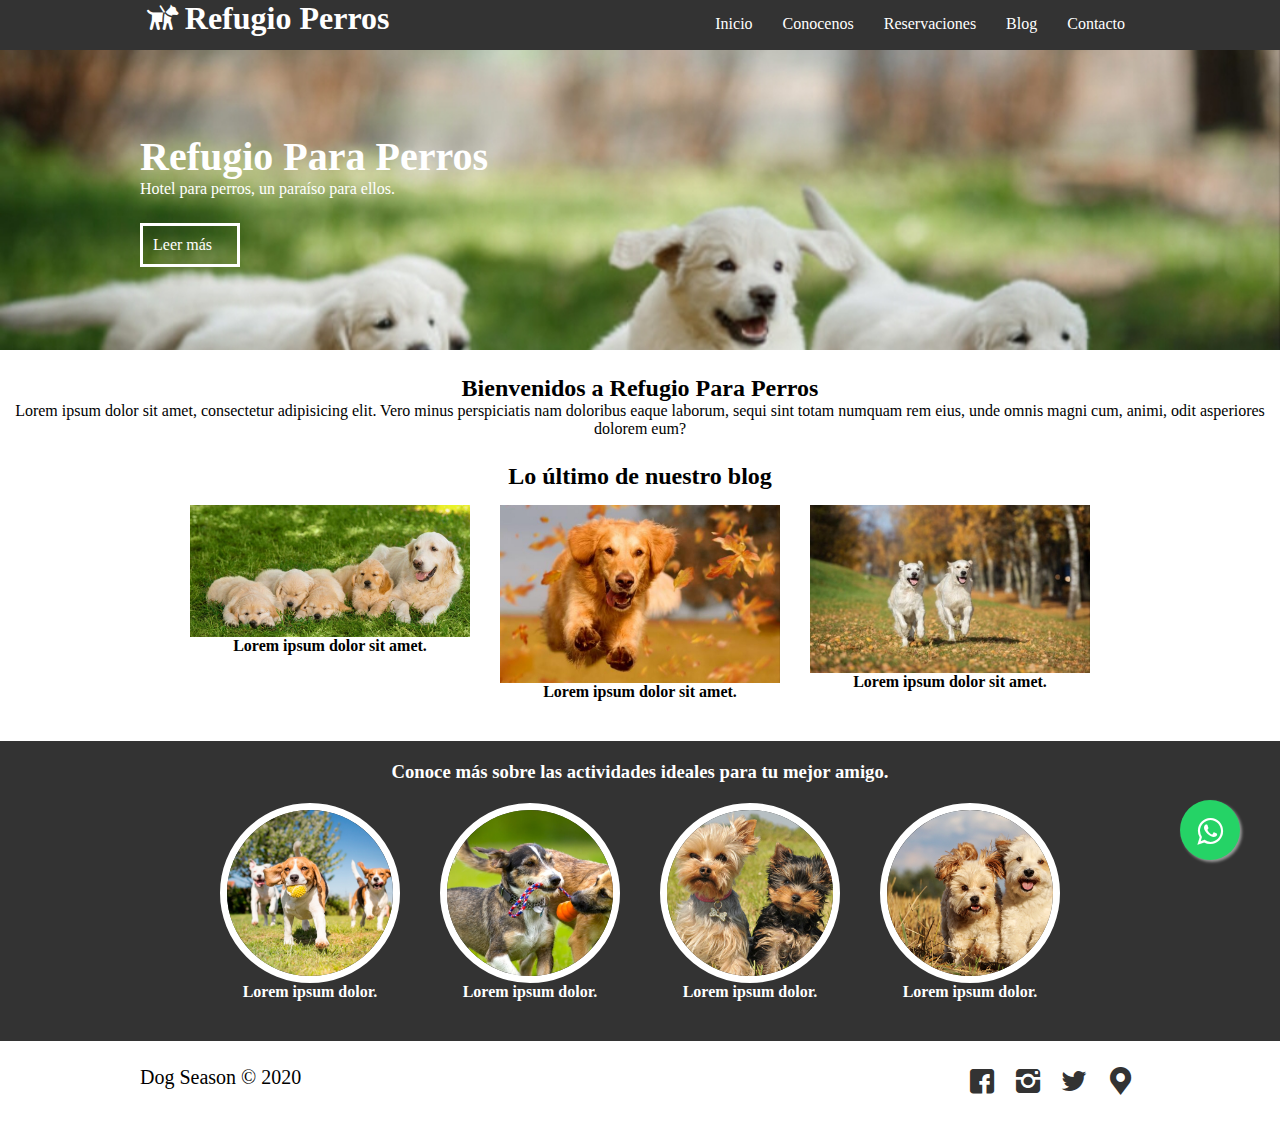
<file: index.html>
<!DOCTYPE html>
<html lang="en">
<head>
    <meta charset="UTF-8">
    <title>Dog Season</title>
    <meta name="viewport" content="width=device-width, user-scalable-no, initial-scale=1, maximum-scale=1, minimum-scale=1">
    <link rel="stylesheet" href="css/fontello.css">
    <link rel="stylesheet" href="css/estilos.css">
    <link rel="stylesheet" href="css/menu.css">
    <link rel="stylesheet" href="css/banner.css">
    <link rel="stylesheet" href="css/blog.css">
    <link rel="stylesheet" href="css/info.css">
     <link rel="stylesheet" href="css/style.css">
</head>
<body>

   <link rel="stylesheet" href="https://maxcdn.bootstrapcdn.com/font-awesome/4.5.0/css/font-awesome.min.css">
<a href="https://api.whatsapp.com/send?phone=5544866418&text=¡Hola! Necesito aber información sobre Dog Season." class="float" target="_blank">
<i class="fa fa-whatsapp my-float"></i>
</a>
   <header>
    <div class="contenedor">
        <h1 class="icon-dog">Refugio Perros</h1>
        <input type="checkbox" id="menu-bar">
        <label class="icon-menu" for="menu-bar"></label>
    <nav class="menu">
        <a href="index.html">Inicio</a>
         <a href="conocenos.html">Conocenos</a>
        <a href="reservaciones.html">Reservaciones</a>
        <a href="blog.html">Blog</a>
        <a href="contacto.html">Contacto</a>
       
    </nav>
    </div>
    </header>
    
    <main>
        <section id="banner">
            <img src="img/20200725_004445.jpg">
            <div class="contenedor">
            <h2>Refugio Para Perros</h2>
            <p>Hotel para perros, un paraíso para ellos.</p>
            
                <a href="">Leer más</a>
            </div>
        </section>
        
        <section id="bienvenidos">
            <h2>Bienvenidos a Refugio Para Perros</h2>
            <p>Lorem ipsum dolor sit amet, consectetur adipisicing elit. Vero minus perspiciatis nam doloribus eaque laborum, sequi sint totam numquam rem eius, unde omnis magni cum, animi, odit asperiores dolorem eum?</p>
        </section>
        <section id="blog">
            <h2>Lo último de nuestro blog</h2>
            <div class="contenedor">
                <article>
                    <img src="img/20200725_004424.jpg">
                    <h4>Lorem ipsum dolor sit amet.</h4>
                </article>
                <article>
                    <img src="img/20200725_004431.jpg">
                    <h4>Lorem ipsum dolor sit amet.</h4>
                </article>
                <article>
                    <img src="img/20200725_004438.jpg">
                    <h4>Lorem ipsum dolor sit amet.</h4>
                </article>
                
            </div>
        </section>
        
        <section id="info">
            <h3>Conoce más sobre las actividades ideales para tu mejor amigo.</h3>
         <div class="contenedor">
             <div class="info-pet">
                 <img src="img/perro1.jpg" alt="">
                 <h4>Lorem ipsum dolor.</h4>
             </div>
             <div class="info-pet">
                 <img src="img/perro2.jpg" alt="">
                 <h4>Lorem ipsum dolor.</h4>
             </div>
             <div class="info-pet">
                 <img src="img/perro3.jpg" alt="">
                 <h4>Lorem ipsum dolor.</h4>
             </div>
             <div class="info-pet">
                 <img src="img/perro4.jpg" alt="">
                 <h4>Lorem ipsum dolor.</h4>
             </div>
         </div>
        </section>
    </main>
    <footer>
        <div class="contenedor">
            <p class="copy"> Dog Season &copy; 2020</p>
            <div class="sociales">
                <a class="icon-facebook" href=""></a>
                <a class="icon-instagram" href=""></a>
                <a class="icon-twitter" href=""></a>
                <a class="icon-location" href=""></a>
            </div>
        </div>
    </footer>
      <script src="js/desplegar.js"></script>
</body>
</html>
</file>
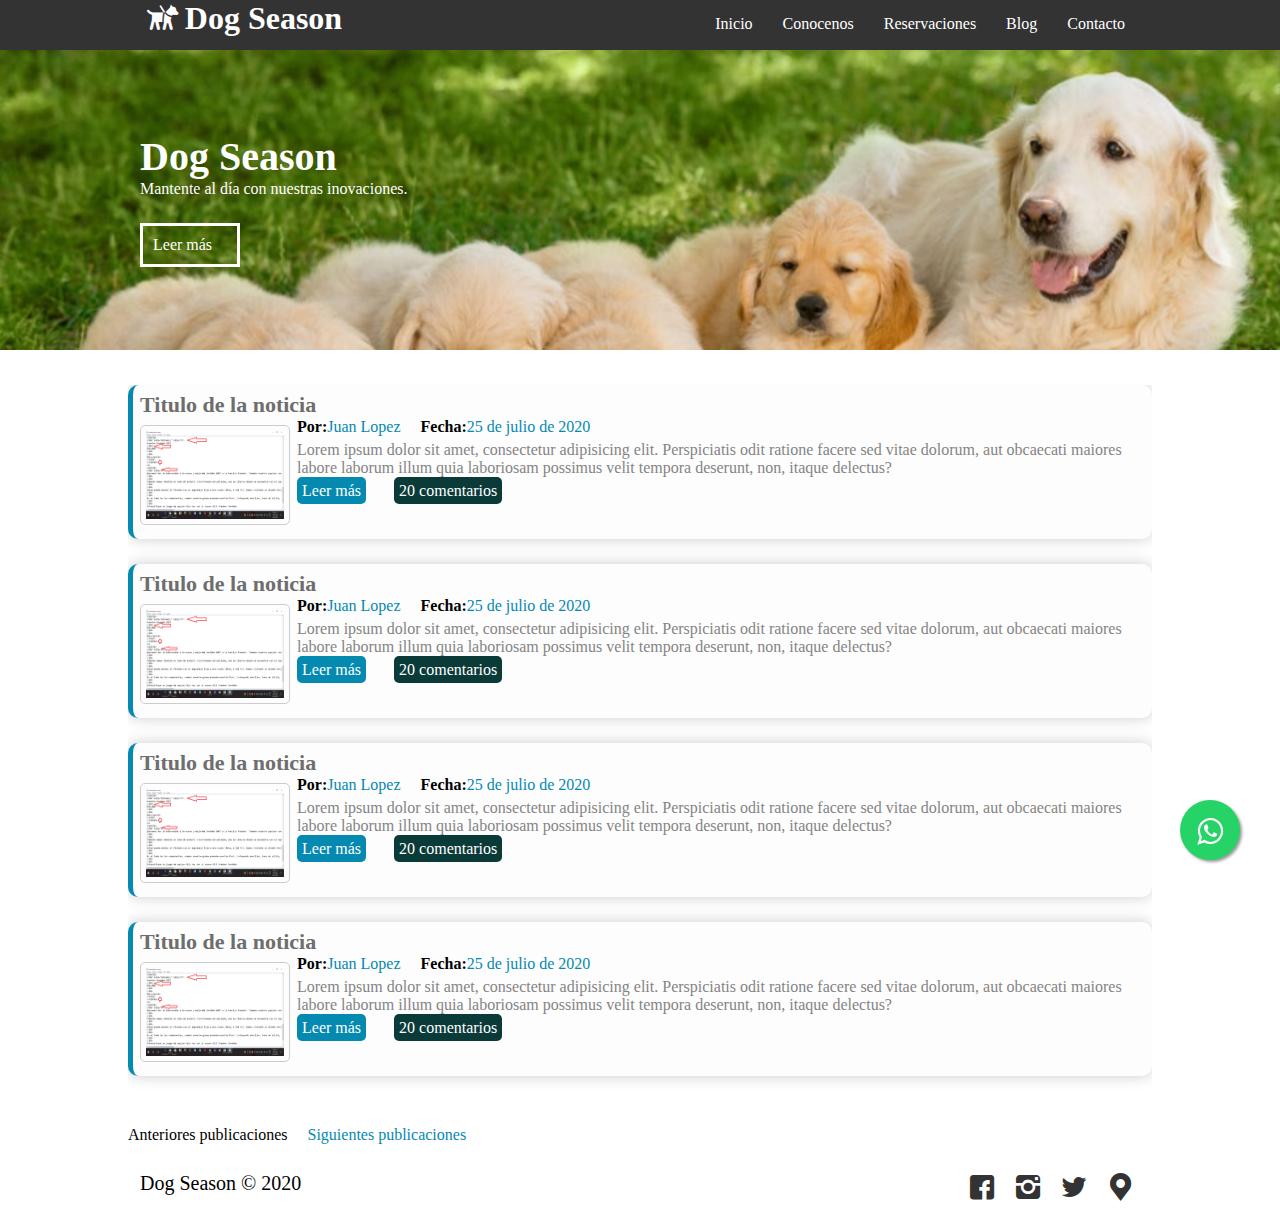
<file: blog.html>
<!DOCTYPE html>
<html lang="en">
<head>
    <meta charset="UTF-8">
    <title>Dog Season | Blog</title>
    <meta name="viewport" content="width=device-width, user-scalable-no, initial-scale=1, maximum-scale=1, minimum-scale=1">
    <link rel="stylesheet" href="css/fontello.css">
    <link rel="stylesheet" href="css/estilos.css">
    <link rel="stylesheet" href="css/menu.css">
    <link rel="stylesheet" href="css/banner.css">
    <link rel="stylesheet" href="css/blog.css">
    <link rel="stylesheet" href="css/info.css">
     <link rel="stylesheet" href="css/style.css">
</head>
<body>
   <link rel="stylesheet" href="https://maxcdn.bootstrapcdn.com/font-awesome/4.5.0/css/font-awesome.min.css">
<a href="https://api.whatsapp.com/send?phone=5544866418&text=¡Hola! Necesito aber información sobre Dog Season." class="float" target="_blank">
<i class="fa fa-whatsapp my-float"></i>
</a>
   <header>
    <div class="contenedor">
        <h1 class="icon-dog">Dog Season</h1>
        <input type="checkbox" id="menu-bar">
        <label class="icon-menu" for="menu-bar"></label>
    <nav class="menu">
        <a href="index.html">Inicio</a>
        <a href="conocenos.html">Conocenos</a>
        <a href="reservaciones.html">Reservaciones</a>
        <a href="blog.html">Blog</a>
        <a href="contacto.html">Contacto</a>
    </nav>
    </div>
    </header>
    
    <main>
        <section id="banner">
            <img src="img/20200725_004424.jpg">
            <div class="contenedor">
            <h2>Dog Season</h2>
            <p>Mantente al día con nuestras inovaciones.</p>
            <a href="">Leer más</a>
            </div>
        </section>
     
    
         <section class="principal">
             <section id="publicaciones">
                <!--Se pusieron estas clases con el objtivo de dividir los post en 2 columnas. Más adelante viene la otra. En caso de ser necesario se usarán-->
                 <article class="posteo">
                    <a href="" class="enlace-posteo"><h2 class="titulo-posteo">Titulo de la noticia</h2></a>
                     <img src="img/men3.png" class="img-posteo">
                     <p>
                         <strong>Por:</strong><span class="datos-publicaciones">Juan Lopez</span>
                         &nbsp; &nbsp;
                         <strong>Fecha:</strong><span class="datos-publicaciones">25 de julio de 2020</span>
                     </p>
                     <p class="txt-posteo">Lorem ipsum dolor sit amet, consectetur adipisicing elit. Perspiciatis odit ratione facere sed vitae dolorum, aut obcaecati maiores labore laborum illum quia laboriosam possimus velit tempora deserunt, non, itaque delectus?</p>
                    <a href="" class="leer-mas">Leer más</a> &nbsp; &nbsp; &nbsp;
                    <span class="num-comentarios">20 comentarios</span>
                 </article>
                  <article class="posteo">
                    <a href="" class="enlace-posteo"><h2 class="titulo-posteo">Titulo de la noticia</h2></a>
                     <img src="img/men3.png" class="img-posteo">
                     <p>
                         <strong>Por:</strong><span class="datos-publicaciones">Juan Lopez</span>
                         &nbsp; &nbsp;
                         <strong>Fecha:</strong><span class="datos-publicaciones">25 de julio de 2020</span>
                     </p>
                     <p class="txt-posteo">Lorem ipsum dolor sit amet, consectetur adipisicing elit. Perspiciatis odit ratione facere sed vitae dolorum, aut obcaecati maiores labore laborum illum quia laboriosam possimus velit tempora deserunt, non, itaque delectus?</p>
                    <a href="" class="leer-mas">Leer más</a> &nbsp; &nbsp; &nbsp;
                     <span class="num-comentarios">20 comentarios</span>
                 </article>
                 
                
                  <article class="posteo">
                    <a href="" class="enlace-posteo"><h2 class="titulo-posteo">Titulo de la noticia</h2></a>
                     <img src="img/men3.png" class="img-posteo">
                     <p>
                         <strong>Por:</strong><span class="datos-publicaciones">Juan Lopez</span>
                         &nbsp; &nbsp;
                         <strong>Fecha:</strong><span class="datos-publicaciones">25 de julio de 2020</span>
                     </p>
                     <p class="txt-posteo">Lorem ipsum dolor sit amet, consectetur adipisicing elit. Perspiciatis odit ratione facere sed vitae dolorum, aut obcaecati maiores labore laborum illum quia laboriosam possimus velit tempora deserunt, non, itaque delectus?</p>
                    <a href="" class="leer-mas">Leer más</a> &nbsp; &nbsp; &nbsp;
                     <span class="num-comentarios">20 comentarios</span>
                 </article>
                  <article class="posteo">
                    <a href="" class="enlace-posteo"><h2 class="titulo-posteo">Titulo de la noticia</h2></a>
                     <img src="img/men3.png" class="img-posteo">
                     <p>
                         <strong>Por:</strong><span class="datos-publicaciones">Juan Lopez</span>
                         &nbsp; &nbsp;
                         <strong>Fecha:</strong><span class="datos-publicaciones">25 de julio de 2020</span>
                     </p>
                     <p class="txt-posteo">Lorem ipsum dolor sit amet, consectetur adipisicing elit. Perspiciatis odit ratione facere sed vitae dolorum, aut obcaecati maiores labore laborum illum quia laboriosam possimus velit tempora deserunt, non, itaque delectus?</p>
                    <a href="" class="leer-mas">Leer más</a> &nbsp; &nbsp; &nbsp;
                     <span class="num-comentarios">20 comentarios</span>
                 </article>
             </section>
             <div class="paginacion">
                 <p>Anteriores publicaciones &nbsp; &nbsp; <a href="" class="enlace-paginacion">Siguientes publicaciones</a></p> &nbsp; &nbsp; 
             </div>
           
         </section>
    
     
     
     
    </main>
    <footer>
        <div class="contenedor">
            <p class="copy"> Dog Season &copy; 2020</p>
            <div class="sociales">
                <a class="icon-facebook" href=""></a>
                <a class="icon-instagram" href=""></a>
                <a class="icon-twitter" href=""></a>
                <a class="icon-location" href=""></a>
            </div>
        </div>
    </footer>
      <script src="js/desplegar.js"></script>
</body>
</html>
</file>
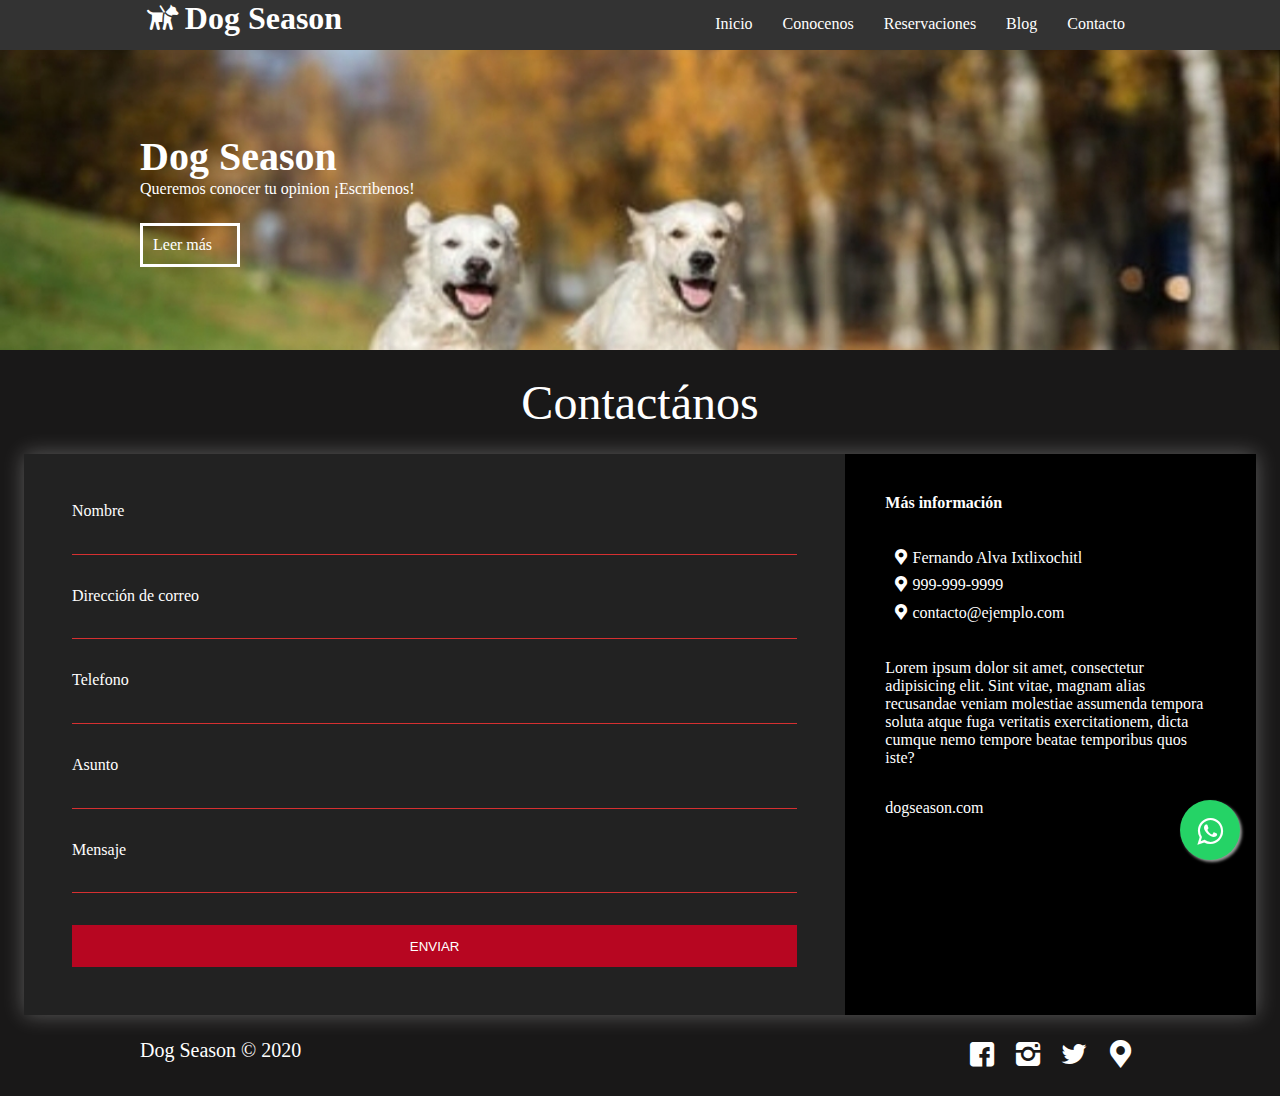
<file: contacto.html>
<!DOCTYPE html>
<html lang="en">
<head>
    <meta charset="UTF-8">
    <title>Dog Season | Contacto</title>
    <meta name="viewport" content="width=device-width, user-scalable-no, initial-scale=1, maximum-scale=1, minimum-scale=1">
    <link rel="stylesheet" href="css/fontello.css">
    <link rel="stylesheet" href="css/estilos.css">
    <link rel="stylesheet" href="css/menu.css">
    <link rel="stylesheet" href="css/banner.css">
    <link rel="stylesheet" href="css/blog.css">
    <link rel="stylesheet" href="css/info.css">
     <link rel="stylesheet" href="css/style.css">
    <link rel="stylesheet" href="css/contacto.css">
     <link rel="stylesheet" href="https://cdnjs.cloudflare.com/ajax/libs/animate.css/3.0.7/animate.min.css">
</head>
<body>
   <link rel="stylesheet" href="https://maxcdn.bootstrapcdn.com/font-awesome/4.5.0/css/font-awesome.min.css">
<a href="https://api.whatsapp.com/send?phone=5544866418&text=¡Hola! Necesito aber información sobre Dog Season." class="float" target="_blank">
<i class="fa fa-whatsapp my-float"></i>
</a>
   <header>
    <div class="contenedor">
        <h1 class="icon-dog">Dog Season</h1>
        <input type="checkbox" id="menu-bar">
        <label class="icon-menu" for="menu-bar"></label>
    <nav class="menu">
        <a href="index.html">Inicio</a>
         <a href="conocenos.html">Conocenos</a>
        <a href="reservaciones.html">Reservaciones</a>
        <a href="blog.html">Blog</a>
        <a href="contacto.html">Contacto</a>
    </nav>
    </div>
    </header>
    
    <main>
        <section id="banner">
            <img src="img/20200725_004438.jpg">
            <div class="contenedor">
            <h2>Dog Season</h2>
            <p>Queremos conocer tu opinion ¡Escribenos!</p>
            <a href="">Leer más</a>
            </div>
        </section>
        
                 
       <p class="titulo_contacto">Contactános</p> 
        <div class="content">
        <div class="contact-wrapper">
            <div class="contact-form">
                <form action="enviar.php" method="post" enctype="multipart/form-data">
                    <p><label for="">Nombre</label>
                        <input type="text" name="nombre" required>
                    </p>
                    <p><label for="">Dirección de correo</label>
                       <input type="email" name="correo" required>
                    </p>
                    <p><label for="">Telefono</label>
                      <input type="tel" name="telefono" pattern="[0 -9]{3} - [0 -9]{3} - [0 -9]{4}" required>
                    </p>
                    <p><label for="">Asunto</label>
                        <input type="text" name="asunto" required>
                    </p>
                    <p class="block"><label for="">Mensaje</label>
                    <input type="textarea" name="mensaje" required>
                    </p>
                    <p class="block">
                        <button type="submit">
                            Enviar
                        </button>
                    </p>
                </form>
            </div>
            <div class="contact-info">
                <h4>Más información</h4>
                <ul>
                <li class="icon-location">Fernando Alva Ixtlixochitl</li>
                <li class="icon-location" href="">999-999-9999</li>
                <li class="icon-location" href="">contacto@ejemplo.com</li>
                </ul>
                <p class="contacto-information">Lorem ipsum dolor sit amet, consectetur adipisicing elit. Sint vitae, magnam alias recusandae veniam molestiae assumenda tempora soluta atque fuga veritatis exercitationem, dicta cumque nemo tempore beatae temporibus quos iste?</p>
                <p class="contacto-information">dogseason.com</p>
            </div>
        </div>
         </div>
    
    </main>
    <footer>
        <div class="contenedor">
            <p class="copy"> Dog Season &copy; 2020</p>
            <div class="sociales">
                <a class="icon-facebook" href=""></a>
                <a class="icon-instagram" href=""></a>
                <a class="icon-twitter" href=""></a>
                <a class="icon-location" href=""></a>
            </div>
        </div>
    </footer>
      <script src="js/desplegar.js"></script>
</body>
</html>
</file>
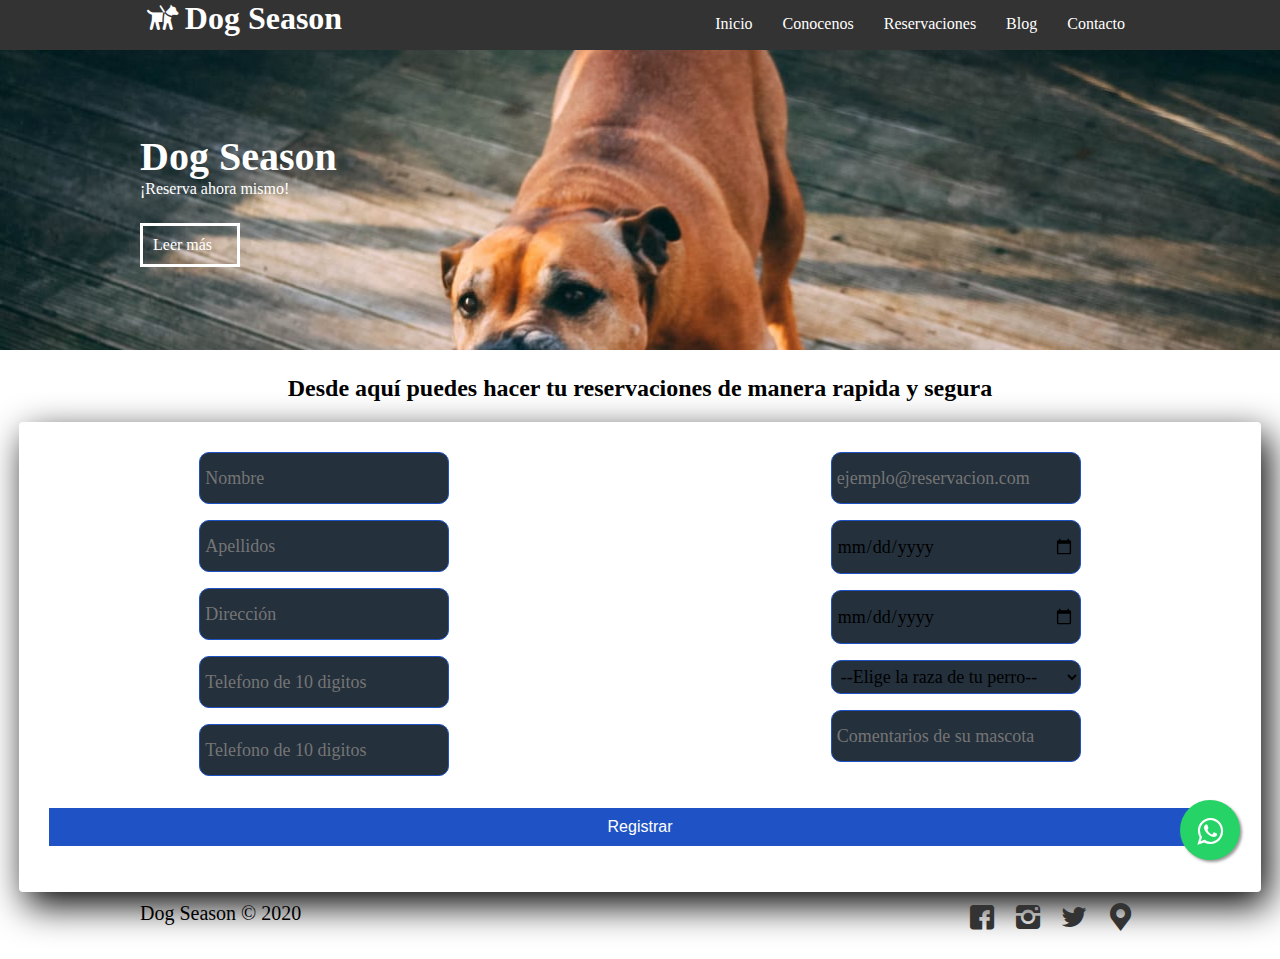
<file: reservaciones.html>
<!DOCTYPE html>
<html lang="en">
<head>
    <meta charset="UTF-8">
    <title>Dog Season | Reservaciones</title>
    <meta name="viewport" content="width=device-width, user-scalable-no, initial-scale=1, maximum-scale=1, minimum-scale=1">
    <link rel="stylesheet" href="css/fontello.css">
    <link rel="stylesheet" href="css/estilos.css">
    <link rel="stylesheet" href="css/menu.css">
    <link rel="stylesheet" href="css/banner.css">
    <link rel="stylesheet" href="css/blog.css">
    <link rel="stylesheet" href="css/info.css">
     <link rel="stylesheet" href="css/style.css">
     <link rel="stylesheet" href="css/reservaciones.css">
</head>
<body>
   <link rel="stylesheet" href="https://maxcdn.bootstrapcdn.com/font-awesome/4.5.0/css/font-awesome.min.css">
<a href="https://api.whatsapp.com/send?phone=5544866418&text=¡Hola! Necesito aber información sobre Dog Season." class="float" target="_blank">
<i class="fa fa-whatsapp my-float"></i>
</a>
   <header>
    <div class="contenedor">
        <h1 class="icon-dog">Dog Season</h1>
        <input type="checkbox" id="menu-bar">
        <label class="icon-menu" for="menu-bar"></label>
    <nav class="menu">
        <a href="index.html">Inicio</a>
         <a href="conocenos.html">Conocenos</a>
        <a href="reservaciones.html">Reservaciones</a>
        <a href="blog.html">Blog</a>
        <a href="contacto.html">Contacto</a>
    </nav>
    </div>
    </header>
    
    <main>
        <section id="banner">
            <img src="img/WhatsApp%20Image%202020-07-26%20at%2016.50.19%20(1).jpeg">
            <div class="contenedor">
            <h2>Dog Season</h2>
            <p>¡Reserva ahora mismo!</p>
            <a href="">Leer más</a>
            </div>
        </section>
        
      <!--Nombre, apellidos, direccion, telefono, correo, fecha de entrada, fecha de salida, raza, observaciones sobre la mascota--->
     <h2 class="tittle__reservacion">Desde aquí puedes hacer tu reservaciones de manera rapida y segura</h2>
    <section class="form-registro">
    <div class="columna--a">
<input type="text" name="nombre" class="input__reservaciones" placeholder="Nombre" required>
 
  
<input type="text" name="apellido" class="input__reservaciones" placeholder="Apellidos" required>

 
<input type="text" name="direccion" class="input__reservaciones" placeholder="Dirección" required>


<input type="tel" name="telefono" class="input__reservaciones" placeholder="Telefono de 10 digitos" pattern="[0 -9]{3}-[0 -9]{3}-[0 -9]{4}" required>

 
<input type="tel" name="telefono2" class="input__reservaciones" placeholder="Telefono de 10 digitos" pattern="[0 -9]{3}-[0 -9]{3}-[0 -9]{4}">
</div>

<div class="columna--b">
 
<input type="email" name="correo" class="input__reservaciones" placeholder="ejemplo@reservacion.com" required>

 
<input type="date" name="fecha-entrada" class="input__reservaciones" placeholder="Fecha de llegada" required>


<input type="date" name="fecha-salida" class="input__reservaciones" placeholder="Fecha de salida" required>

 
<select name="razas" id="" class="input__reservaciones">
   <option value="" class="seleccion__reservaciones">--Elige la raza de tu perro--</option>
    <option value="opcion1" class="seleccion__reservaciones">opcion 1</option>
    <option value="opcion2" class="seleccion__reservaciones">opcion 2</option>
    <option value="opcion3" class="seleccion__reservaciones">opcion 3</option>
    <option value="opcion4" class="seleccion__reservaciones">opcion 4</option>
</select>


<input type="textarea" name="observaciones" class="input__reservaciones" placeholder="Comentarios de su mascota" required>
</div>
    <p class="terminos">Estoy de acuerdo con los <a href="">Terminos y condiciones</a></p>
   <input type="submit" value="Registrar" class="boton">
    </section>
    </main>
    <footer>
        <div class="contenedor">
            <p class="copy"> Dog Season &copy; 2020</p>
            <div class="sociales">
                <a class="icon-facebook" href=""></a>
                <a class="icon-instagram" href=""></a>
                <a class="icon-twitter" href=""></a>
                <a class="icon-location" href=""></a>
            </div>
        </div>
    </footer>
      <script src="js/desplegar.js"></script>
</body>
</html>
</file>
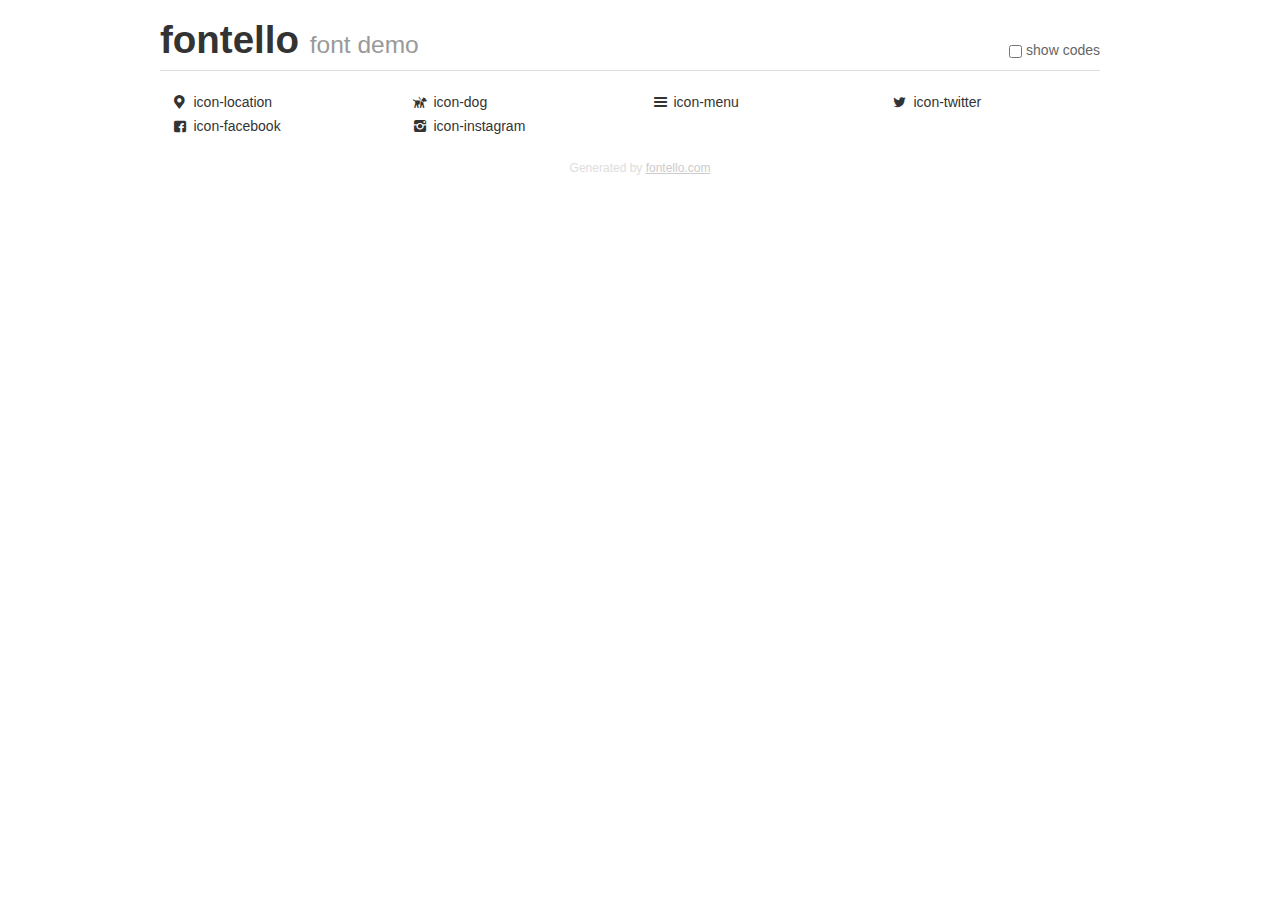
<file: fontello-45df0c2f/demo.html>
<!DOCTYPE html>
<html>
  <head><!--[if lt IE 9]><script language="javascript" type="text/javascript" src="//html5shim.googlecode.com/svn/trunk/html5.js"></script><![endif]-->
    <meta charset="UTF-8"><style>/*
 * Bootstrap v2.2.1
 *
 * Copyright 2012 Twitter, Inc
 * Licensed under the Apache License v2.0
 * http://www.apache.org/licenses/LICENSE-2.0
 *
 * Designed and built with all the love in the world @twitter by @mdo and @fat.
 */
.clearfix {
  *zoom: 1;
}
.clearfix:before,
.clearfix:after {
  display: table;
  content: "";
  line-height: 0;
}
.clearfix:after {
  clear: both;
}
html {
  font-size: 100%;
  -webkit-text-size-adjust: 100%;
  -ms-text-size-adjust: 100%;
}
a:focus {
  outline: thin dotted #333;
  outline: 5px auto -webkit-focus-ring-color;
  outline-offset: -2px;
}
a:hover,
a:active {
  outline: 0;
}
button,
input,
select,
textarea {
  margin: 0;
  font-size: 100%;
  vertical-align: middle;
}
button,
input {
  *overflow: visible;
  line-height: normal;
}
button::-moz-focus-inner,
input::-moz-focus-inner {
  padding: 0;
  border: 0;
}
body {
  margin: 0;
  font-family: "Helvetica Neue", Helvetica, Arial, sans-serif;
  font-size: 14px;
  line-height: 20px;
  color: #333;
  background-color: #fff;
}
a {
  color: #08c;
  text-decoration: none;
}
a:hover {
  color: #005580;
  text-decoration: underline;
}
.row {
  margin-left: -20px;
  *zoom: 1;
}
.row:before,
.row:after {
  display: table;
  content: "";
  line-height: 0;
}
.row:after {
  clear: both;
}
[class*="span"] {
  float: left;
  min-height: 1px;
  margin-left: 20px;
}
.container,
.navbar-static-top .container,
.navbar-fixed-top .container,
.navbar-fixed-bottom .container {
  width: 940px;
}
.span12 {
  width: 940px;
}
.span11 {
  width: 860px;
}
.span10 {
  width: 780px;
}
.span9 {
  width: 700px;
}
.span8 {
  width: 620px;
}
.span7 {
  width: 540px;
}
.span6 {
  width: 460px;
}
.span5 {
  width: 380px;
}
.span4 {
  width: 300px;
}
.span3 {
  width: 220px;
}
.span2 {
  width: 140px;
}
.span1 {
  width: 60px;
}
[class*="span"].pull-right,
.row-fluid [class*="span"].pull-right {
  float: right;
}
.container {
  margin-right: auto;
  margin-left: auto;
  *zoom: 1;
}
.container:before,
.container:after {
  display: table;
  content: "";
  line-height: 0;
}
.container:after {
  clear: both;
}
p {
  margin: 0 0 10px;
}
.lead {
  margin-bottom: 20px;
  font-size: 21px;
  font-weight: 200;
  line-height: 30px;
}
small {
  font-size: 85%;
}
h1 {
  margin: 10px 0;
  font-family: inherit;
  font-weight: bold;
  line-height: 20px;
  color: inherit;
  text-rendering: optimizelegibility;
}
h1 small {
  font-weight: normal;
  line-height: 1;
  color: #999;
}
h1 {
  line-height: 40px;
}
h1 {
  font-size: 38.5px;
}
h1 small {
  font-size: 24.5px;
}
body {
  margin-top: 90px;
}
.header {
  position: fixed;
  top: 0;
  left: 50%;
  margin-left: -480px;
  background-color: #fff;
  border-bottom: 1px solid #ddd;
  padding-top: 10px;
  z-index: 10;
}
.footer {
  color: #ddd;
  font-size: 12px;
  text-align: center;
  margin-top: 20px;
}
.footer a {
  color: #ccc;
  text-decoration: underline;
}
.the-icons {
  font-size: 14px;
  line-height: 24px;
}
.switch {
  position: absolute;
  right: 0;
  bottom: 10px;
  color: #666;
}
.switch input {
  margin-right: 0.3em;
}
.codesOn .i-name {
  display: none;
}
.codesOn .i-code {
  display: inline;
}
.i-code {
  display: none;
}
@font-face {
      font-family: 'fontello';
      src: url('./font/fontello.eot?2939954');
      src: url('./font/fontello.eot?2939954#iefix') format('embedded-opentype'),
           url('./font/fontello.woff?2939954') format('woff'),
           url('./font/fontello.ttf?2939954') format('truetype'),
           url('./font/fontello.svg?2939954#fontello') format('svg');
      font-weight: normal;
      font-style: normal;
    }
     
     
    .demo-icon
    {
      font-family: "fontello";
      font-style: normal;
      font-weight: normal;
      speak: never;
     
      display: inline-block;
      text-decoration: inherit;
      width: 1em;
      margin-right: .2em;
      text-align: center;
      /* opacity: .8; */
     
      /* For safety - reset parent styles, that can break glyph codes*/
      font-variant: normal;
      text-transform: none;
     
      /* fix buttons height, for twitter bootstrap */
      line-height: 1em;
     
      /* Animation center compensation - margins should be symmetric */
      /* remove if not needed */
      margin-left: .2em;
     
      /* You can be more comfortable with increased icons size */
      /* font-size: 120%; */
     
      /* Font smoothing. That was taken from TWBS */
      -webkit-font-smoothing: antialiased;
      -moz-osx-font-smoothing: grayscale;
     
      /* Uncomment for 3D effect */
      /* text-shadow: 1px 1px 1px rgba(127, 127, 127, 0.3); */
    }
     </style>
    <link rel="stylesheet" href="css/animation.css"><!--[if IE 7]><link rel="stylesheet" href="css/" + font.fontname + "-ie7.css"><![endif]-->
    <script>
      function toggleCodes(on) {
        var obj = document.getElementById('icons');
      
        if (on) {
          obj.className += ' codesOn';
        } else {
          obj.className = obj.className.replace(' codesOn', '');
        }
      }
      
    </script>
  </head>
  <body>
    <div class="container header">
      <h1>fontello <small>font demo</small></h1>
      <label class="switch">
        <input type="checkbox" onclick="toggleCodes(this.checked)">show codes
      </label>
    </div>
    <div class="container" id="icons">
      <div class="row">
        <div class="the-icons span3" title="Code: 0xe800"><i class="demo-icon icon-location">&#xe800;</i> <span class="i-name">icon-location</span><span class="i-code">0xe800</span></div>
        <div class="the-icons span3" title="Code: 0xe801"><i class="demo-icon icon-dog">&#xe801;</i> <span class="i-name">icon-dog</span><span class="i-code">0xe801</span></div>
        <div class="the-icons span3" title="Code: 0xf008"><i class="demo-icon icon-menu">&#xf008;</i> <span class="i-name">icon-menu</span><span class="i-code">0xf008</span></div>
        <div class="the-icons span3" title="Code: 0xf099"><i class="demo-icon icon-twitter">&#xf099;</i> <span class="i-name">icon-twitter</span><span class="i-code">0xf099</span></div>
      </div>
      <div class="row">
        <div class="the-icons span3" title="Code: 0xf30e"><i class="demo-icon icon-facebook">&#xf30e;</i> <span class="i-name">icon-facebook</span><span class="i-code">0xf30e</span></div>
        <div class="the-icons span3" title="Code: 0xf32d"><i class="demo-icon icon-instagram">&#xf32d;</i> <span class="i-name">icon-instagram</span><span class="i-code">0xf32d</span></div>
      </div>
    </div>
    <div class="container footer">Generated by <a href="http://fontello.com">fontello.com</a></div>
  </body>
</html>
</file>
<file: css/fontello.css>
@font-face {
  font-family: 'fontello';
  src: url('../font/fontello.eot?10746186');
  src: url('../font/fontello.eot?10746186#iefix') format('embedded-opentype'),
       url('../font/fontello.woff2?10746186') format('woff2'),
       url('../font/fontello.woff?10746186') format('woff'),
       url('../font/fontello.ttf?10746186') format('truetype'),
       url('../font/fontello.svg?10746186#fontello') format('svg');
  font-weight: normal;
  font-style: normal;
}
/* Chrome hack: SVG is rendered more smooth in Windozze. 100% magic, uncomment if you need it. */
/* Note, that will break hinting! In other OS-es font will be not as sharp as it could be */
/*
@media screen and (-webkit-min-device-pixel-ratio:0) {
  @font-face {
    font-family: 'fontello';
    src: url('../font/fontello.svg?10746186#fontello') format('svg');
  }
}
*/
 
 [class^="icon-"]:before, [class*=" icon-"]:before {
  font-family: "fontello";
  font-style: normal;
  font-weight: normal;
  speak: never;
 
  display: inline-block;
  text-decoration: inherit;
  width: 1em;
  margin-right: .2em;
  text-align: center;
  /* opacity: .8; */
 
  /* For safety - reset parent styles, that can break glyph codes*/
  font-variant: normal;
  text-transform: none;
 
  /* fix buttons height, for twitter bootstrap */
  line-height: 1em;
 
  /* Animation center compensation - margins should be symmetric */
  /* remove if not needed */
  margin-left: .2em;
 
  /* you can be more comfortable with increased icons size */
  /* font-size: 120%; */
 
  /* Font smoothing. That was taken from TWBS */
  -webkit-font-smoothing: antialiased;
  -moz-osx-font-smoothing: grayscale;
 
  /* Uncomment for 3D effect */
  /* text-shadow: 1px 1px 1px rgba(127, 127, 127, 0.3); */
}
 
.icon-location:before { content: '\e800'; } /* '' */
.icon-dog:before { content: '\e801'; } /* '' */
.icon-menu:before { content: '\f008'; } /* '' */
.icon-twitter:before { content: '\f099'; } /* '' */
.icon-facebook:before { content: '\f30e'; } /* '' */
.icon-instagram:before { content: '\f32d'; } /* '' */
</file>
<file: css/estilos.css>
* {
    margin: 0;
    padding: 0;
    box-sizing: border-box;
}

body {
    font-family: cursive;
}

header {
    width: 100%;
    height: 50px;
    background: #333;
    color: #fff;
    position: fixed;
    top: 0;
    left: 0;
    z-index: 100;
}

.container {
    width: 100%;
    margin: auto;
}

.container--flex {
    display: flex;
    flex-wrap: wrap;
    justify-content: space-between;
    align-items: center;
}

.contenedor {
    width: 98%;
    margin: auto;
}

h1 {
    float: left;
}

header .contenedor {
    display: table;
}

section {
    width: 100%;
    margin-bottom: 25px;
}

#bienvenidos {
    text-align: center;
}

footer .contenedor {
    display: flex;
    flex-wrap: wrap;
    justify-content: center;
    padding-bottom: 25px;
}

.copy {
    font-size: 20px;
}

.sociales {
    width: 100%;
    text-align: center;
    font-size: 28px;
}

.sociales a {
    color: #333;
    text-decoration: none;
}

.column {
    
    width: 100%;
}



/*------------------estilos base------------------*/

img {
    
    display: block;
    width: 100%;
    max-width: 100%;
}


.container {
    
    width: 100%;
     margin: auto;
}


.container--flex{
    
    display: flex;
    flex-wrap: wrap;
    justify-content: space-between;
    align-items: center;
}

.column {
    
    width: 100%;
}


/*-------------------------------------estilos del menu-------------------------------------*/










/*-------------------------------------estilos de banner-------------------------------------*/

 
/*-------------------------------------estilos principales-------------------------------------*/

.group--color .container {
    background: rgba(260,114,144);
    color: white;
    padding: 10px;
    text-align: center;
}


.group__title {
    font-family: cursive;
    text-align: center;
    font-weight: 100;
    font-size: 1.8em;
    margin: 30px;  
}

.today-special .column {
    margin-bottom: 30px;
    text-align: center;
}

.today-special__img {
    margin: auto;
    max-width: 350px;
}




@media screen and (min-width:480px) {
.
    .column--50-25 {
        width: 49%;
        }
    .column--33 {
        width: 33%;
    }
    .main__about__description .column:nth-child(2) {
        padding: 20px;
        font-size: .9em;
    } }

@media screen and (min-width:768px) {
    
    .sociales {
        width: auto;
    }
    
    footer .contenedor {
        justify-content: space-between;
    }
    
 
     .column--50-25 {
        width: 24.5%;
    }
    .column__title {
        font-size: 1em;
    }
    .group__title {
        font-size: 2.2em;
    } 
    
}

@media screen and (min-width:1024px) {
    .contenedor {
        width: 1000px;
    }
    
        .group--color .container {
        margin-top: 30px;
        margin-bottom: 30px;
        padding: 20px;
    }    
    
    
    
}

@media screen and (min-width:1600px) {
    
    .container {
    width: 1400px;  
    } }
</file>
<file: css/menu.css>
#menu-bar {
    display: none;
}

header label {
    float: right;
    font-size: 28px;
    margin: 6px 0;
    cursor: pointer;
}

.menu {
    position: absolute;
    top: 50px;
    left: 0;
    width: 100%;
    height: 100hv;
    background: rgba(51,51,51,0.9);
    transition: all 0.5s;
    transform: translateX(-100%);
}

.menu a {
    display: block;
    color: #fff;
    height: 50px;
    text-decoration: none;
    padding: 15px;
    border-bottom: 1px solid rgba(255,255,255,0.5);
}

.menu a:hover {
    border-bottom: rgba(255,255,255,0.3);
}


#menu-bar:checked ~ .menu {
     transform: translateX(0%);
}

@media (min-width:1024px) {
    .menu {
        position: static;
        width: auto;
        height: auto;
        transform: translateX(0%);
        float: right;
        display: flex;
    }
    
    .menu a {
        border: none;
    }
    
    header label {
        display: none;
    }
    
    
}
</file>
<file: css/banner.css>
#banner {
    margin-top: 50px;
    position: relative;
}

#banner img {
    width: 100%;
    height: 100%;
}

#banner .contenedor {
    position: absolute;
    top: 50%;
    left: 50%;
    transform: translateX(-50%) translateY(-50%);
    color: #fff;
}

#banner h2 {
    font-size: 28px;
}

#banner a {
    display: block;
    width: 100px;
    color: #fff;
    text-decoration: none;
    padding: 10px;
    margin-top: 10px;
    border: 3px solid #fff;
}


#banner a:hover {
    background: rgba(51,51,51,0.5);
}

@media (min-width:480px) {
    #banner h2 {
        font-size: 40px;
    }
    
    #banner a {
        margin-top: 25px;
    }
}

@media (min-width:768px) {
    #banner {
        height: 300px;
        overflow: hidden;
    }
    
    #banner img {
        height: auto;
        margin-top: -100px;
    }
}

@media (min-width:1024) {
    
    #banner img {
        margin-top: -200px;
    }
}
</file>
<file: css/blog.css>
#blog h2, h3, h4 {
    text-align: center;
    
}

#blog .contenedor {
    display: flex;
    justify-content: center;
    flex-wrap: wrap;
}

#blog article {
    margin: 15px;
}

#blog img {
    width: 100%;
    max-width: 280px;
}

#bloger {
    /*---------------------------------pendiente---------------------------------*/
}

.principal {
    width: 80%;
    height: auto;
    overflow: hidden;
    border: 0px solid;
    margin: 10px auto;
}

#publicaciones {
    width: 100%;
    height: auto; overflow: hidden;
    border: opx solid #000;
    margin-top: 10px;
}

.posteo {
    width: 100%;
    height: auto;
    overflow: hidden;
    padding: 7px;
    background: #fdfdfd;
    border-left-style: solid;
    border-left-width: 5px;
    border-left-color: #0489b1;
    border-radius: 10px;
    box-shadow: 0px 0px 15px #ccc;
    margin-bottom: 25px;
}

.enlace-posteo {
    text-decoration: none;
}

#publicaciones a .titulo-posteo {
    color: #6e6e6e;
    font-size: 22px;
    font-family: cursive;
}

#publicaciones .txt-posteo {
    font-family: cursive;
    font-size: 16px;
    color: #848484;
    padding: 5px;
}

#publicaciones a .titulo-posteo:hover {
    text-decoration: underline;
}

#publicaciones .img-posteo {
    width: 150px;
    height: 100px;
    float: left;
    margin: 7px 7px 7px 0;
    padding: 5px;
    border: 1px solid #ccc;
    border-radius: 5px;
}

#publicaciones .datos-publicaciones {
    font-family: cursive;
    color: #0489b1;
}

#publicaciones .leer-mas {
    background: #0489b1;
    color: #fff;
    border: 0px;
    padding: 5px;
    text-decoration: none;
    margin-top: 20px;
    border-radius: 5px;

}

#publicaciones .leer-mas:hover {
  color: #086a87;
    background: #fff;
}
#publicaciones .num-comentarios {
    background: #0b3b39;
    color: #fff;
    border: 0px;
    border-radius: 5px;
    text-decoration: none;
    padding: 5px;
}

.paginacion .enlace-paginacion {
    text-decoration: none;
    color: #0489b1;
}

.paginacion .enlace-paginacion:hover {
    text-decoration: underline;
}
</file>
<file: css/info.css>
#info {
    background: #333;
    color: #fff;
    text-align: center;
    padding: 20px;
}

#info .contenedor {
    display: flex;
    flex-wrap: wrap;
    justify-content: center;
}

.info-pet {
    margin: 20px;
}

.info-pet img {
    width: 180px;
    height: 180px;
    border-radius: 50%;
    border: 7px solid #fff;
    object-fit: cover;
}
</file>
<file: css/style.css>
.float{
	position:fixed;
	width:60px;
	height:60px;
	bottom:40px;
	right:40px;
	background-color:#25d366;
	color:#FFF;
	border-radius:50px;
	text-align:center;
  font-size:30px;
	box-shadow: 2px 2px 3px #999;
  z-index:100;
}
.float:hover {
	text-decoration: none;
	color: #25d366;
  background-color:#fff;
}

.my-float{
	margin-top:16px;
}
</file>
<file: css/contacto.css>
body {
    background: #191818;
    color: #fff;
    font-family: cursive;
    margin: 0;
}

.content {
    width: 100%;
    margin-left: auto;
    margin-right: auto;
    padding: 1.5em;
}

.titulo_contacto {
    text-align: center;
    font-size: 3em; 
}

.sociales [class*="icon-"]:before  {
    color: #fff;
}

.contact-wrapper {
    box-shadow: 0 0 20px 0 rgba(255,255,255,0.3);
}

.contact-wrapper > * {
    padding: 1em;
}

.contact-form {
    background: #222222;
}

.contact-info {
    background: #000;
}

.contact-info h4,
.contact-info ul,
.contact-info .contacto-information {
    text-align: center;
    margin: 0 0 1rem 0;
    text-decoration: none;
}

.contact-info ul {
    list-style: none;
    padding: 0;
}

.contact-info ul li {
    padding: .3em;
}


.contact-form form p{
    margin: 0;
    padding: 1em;
}


.contact-form .block {
    grid-column: 1 / 3;
}

.contact-form form button,
.contact-form form input,
.contact-form form textarea {
    width: 100%;
    padding: .7em;
    border: none;
    background: none;
    border-bottom: 1px solid #d63031;
    outline: 0;
    color: #fff;
}

.contact-form form button {
    background: #b70621;
    border: 0;
    text-transform: uppercase;
    padding: 1em;
}

.contact-form form button:hover,
.contact-form form button:focus {
    background: #d63031;
    color: #000;
    transition: background-color 1s ease-out;
    outline: 0;
}

@media (min-width:700px) {
    
    
    .contact-wrapper {
        display: grid;
        grid-template-columns: 2fr 1fr;
    }
    
    .contact-wrapper > * {
        padding: 2em;
    }
    
    .contact-info h4,
    .contact-info ul,
    .contact-info .contacto-information {
        padding: .5em;
        text-align: left;
    }
}
</file>
<file: css/reservaciones.css>
.form-registro {
    width: 97%;
    background: #fff;
    padding: 30px;
    margin: auto;
    border-radius: 4px;
    font-family: cursive;
    color: #fff;
    box-shadow: 7px 13px 37px #000;
    margin-bottom: 10px;
}

.input__reservaciones {
    width: 100%;
    background: #24303c;
    padding: 5px;
    border-radius: 10px;
    margin-bottom: 16px;
    border: 1px solid #1f53c5;
    font-family: cursive;
    font-size: 18px;
    line-height: 40px;
}

.seleccion__reservaciones {
    color: #fff;
}


.terminos {
    height: 40px;
    text-align: center;
    font-size: 18px;
    
}

.terminos a {
    color: #fff;
   
}

.tittle__reservacion {
    text-align: center;
    margin-bottom: 15px;
  
}

.terminos a:hover {
    color: #fff;
    text-decoration: underline;
}

.boton {
    width: 100%;
    background: #1f53c5;
    border: none;
    padding: 10px;
    color: white;
    margin: 16px 0;
    font-size: 16px;
}


@media screen and (min-width:768px) {
    
    .input__reservaciones {
        width: 250px;
    }
    
    .form-registro {
        overflow: hidden;
    }
    
    .columna--a {
        margin-left: 70px;
        float: left;
        width: 50px;
    }
    
    .columna--b {
        margin-right: 270px;
        float: right;
        width: 50px;
    }
    
    .tittle__reservacion {
   font-size: 1em;
    margin-bottom: 20px;
}

    .terminos {
        float: left;
      text-align: center;
        margin-top: 12px;
    }
}

@media screen and (min-width:1024px) {
        
    
     .columna--a {
        margin-left:150px;
        float: left;
        width: 50px;
        
    }
    
        .tittle__reservacion {
   font-size: 1.5em;
        margin-bottom: 20px;
}
    
    .columna--b {
        margin-right: 350px;
        float: right;
        width: 50px;

    }
    
    .form-registro {
        max-width: 2000px;
    }
    
     .terminos {
       margin-left: 190px;
         display: none;
    }
    
}
</file>
<file: fontello-45df0c2f/css/animation.css>
/*
   Animation example, for spinners
*/
.animate-spin {
  -moz-animation: spin 2s infinite linear;
  -o-animation: spin 2s infinite linear;
  -webkit-animation: spin 2s infinite linear;
  animation: spin 2s infinite linear;
  display: inline-block;
}
@-moz-keyframes spin {
  0% {
    -moz-transform: rotate(0deg);
    -o-transform: rotate(0deg);
    -webkit-transform: rotate(0deg);
    transform: rotate(0deg);
  }

  100% {
    -moz-transform: rotate(359deg);
    -o-transform: rotate(359deg);
    -webkit-transform: rotate(359deg);
    transform: rotate(359deg);
  }
}
@-webkit-keyframes spin {
  0% {
    -moz-transform: rotate(0deg);
    -o-transform: rotate(0deg);
    -webkit-transform: rotate(0deg);
    transform: rotate(0deg);
  }

  100% {
    -moz-transform: rotate(359deg);
    -o-transform: rotate(359deg);
    -webkit-transform: rotate(359deg);
    transform: rotate(359deg);
  }
}
@-o-keyframes spin {
  0% {
    -moz-transform: rotate(0deg);
    -o-transform: rotate(0deg);
    -webkit-transform: rotate(0deg);
    transform: rotate(0deg);
  }

  100% {
    -moz-transform: rotate(359deg);
    -o-transform: rotate(359deg);
    -webkit-transform: rotate(359deg);
    transform: rotate(359deg);
  }
}
@-ms-keyframes spin {
  0% {
    -moz-transform: rotate(0deg);
    -o-transform: rotate(0deg);
    -webkit-transform: rotate(0deg);
    transform: rotate(0deg);
  }

  100% {
    -moz-transform: rotate(359deg);
    -o-transform: rotate(359deg);
    -webkit-transform: rotate(359deg);
    transform: rotate(359deg);
  }
}
@keyframes spin {
  0% {
    -moz-transform: rotate(0deg);
    -o-transform: rotate(0deg);
    -webkit-transform: rotate(0deg);
    transform: rotate(0deg);
  }

  100% {
    -moz-transform: rotate(359deg);
    -o-transform: rotate(359deg);
    -webkit-transform: rotate(359deg);
    transform: rotate(359deg);
  }
}
</file>
